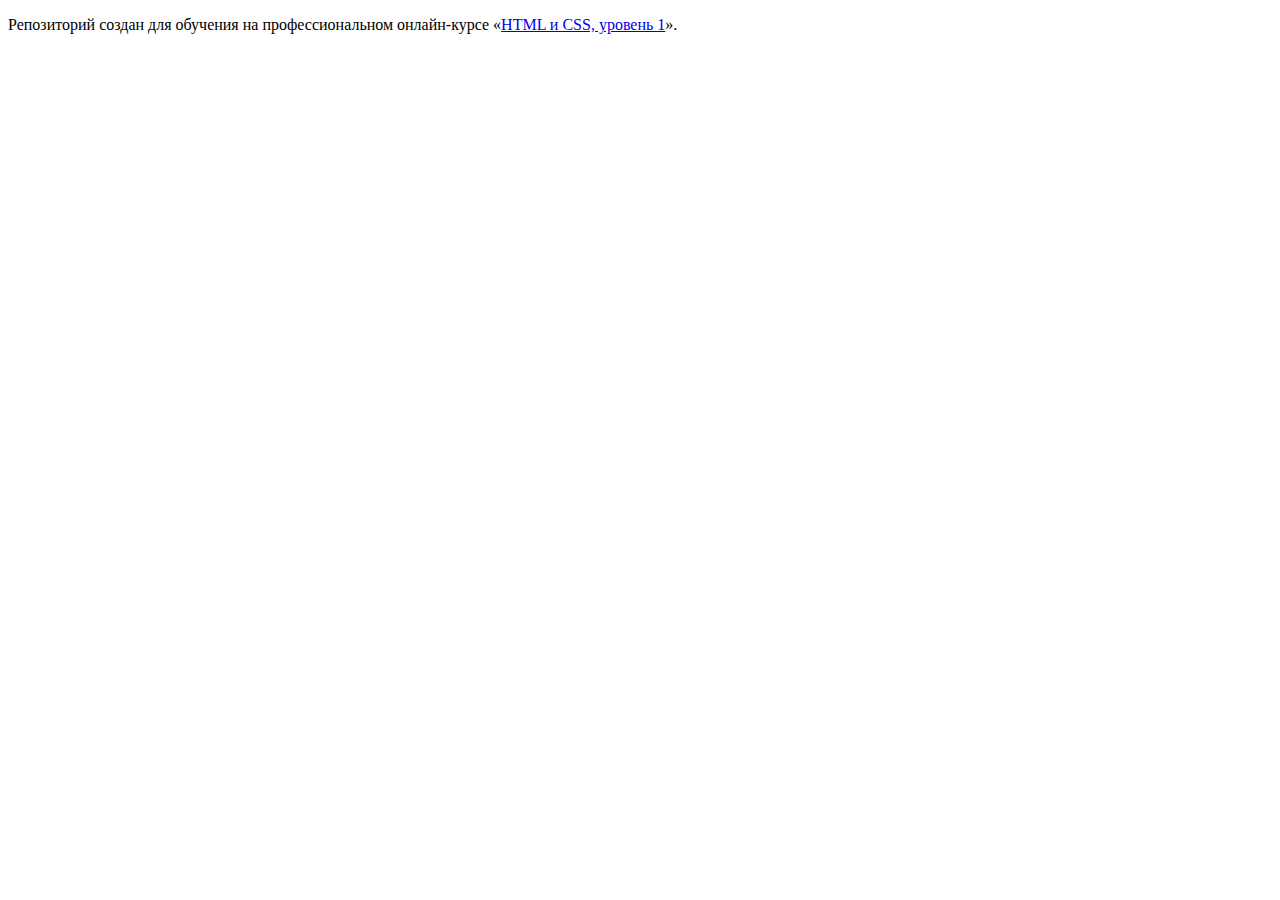
<file: 1399617-device-28-master/index.html>
<!DOCTYPE html>
<html lang="ru">
  <head>
    <meta charset="utf-8">
    <title>HTML Academy: Девайс</title>
  </head>
  <body>

    <p>Репозиторий создан для обучения на профессиональном онлайн‑курсе «<a href="https://htmlacademy.ru/intensive/htmlcss">HTML и CSS, уровень 1</a>».</p>

  </body>
</html>
</file>
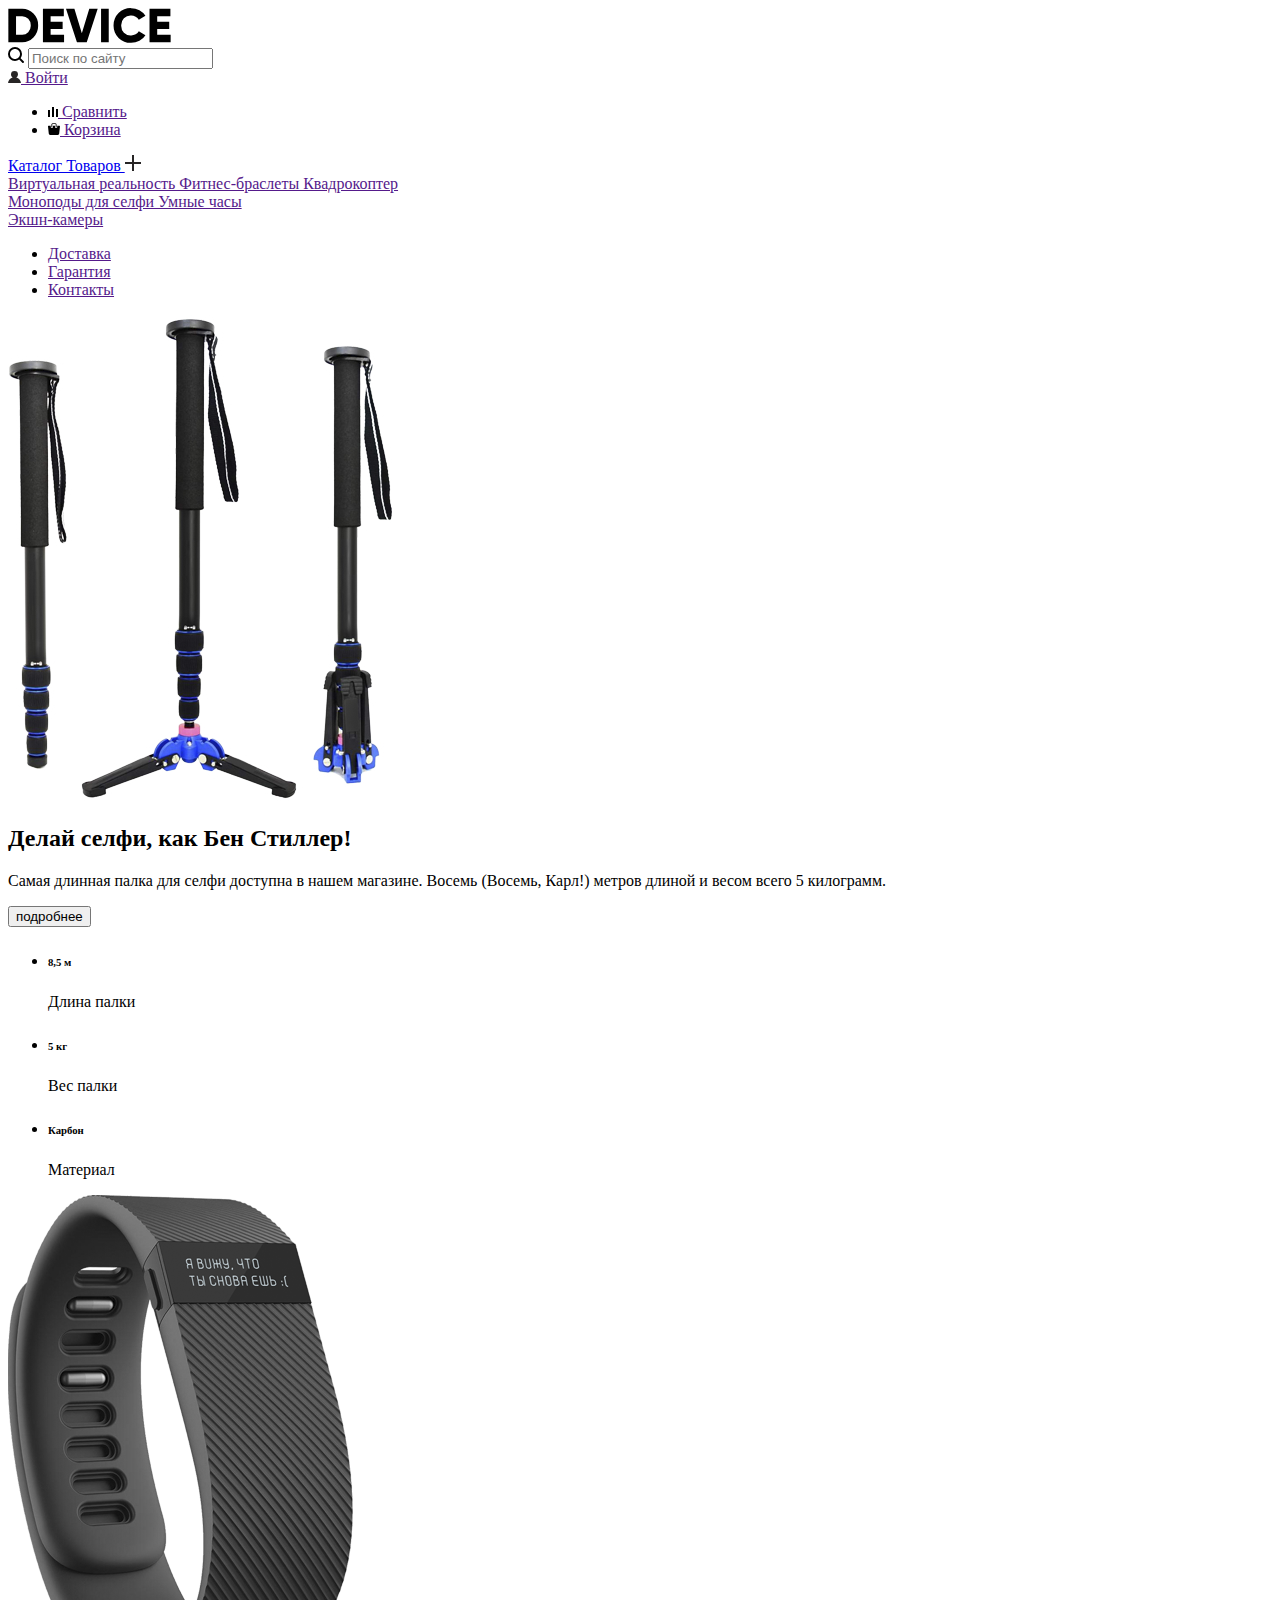
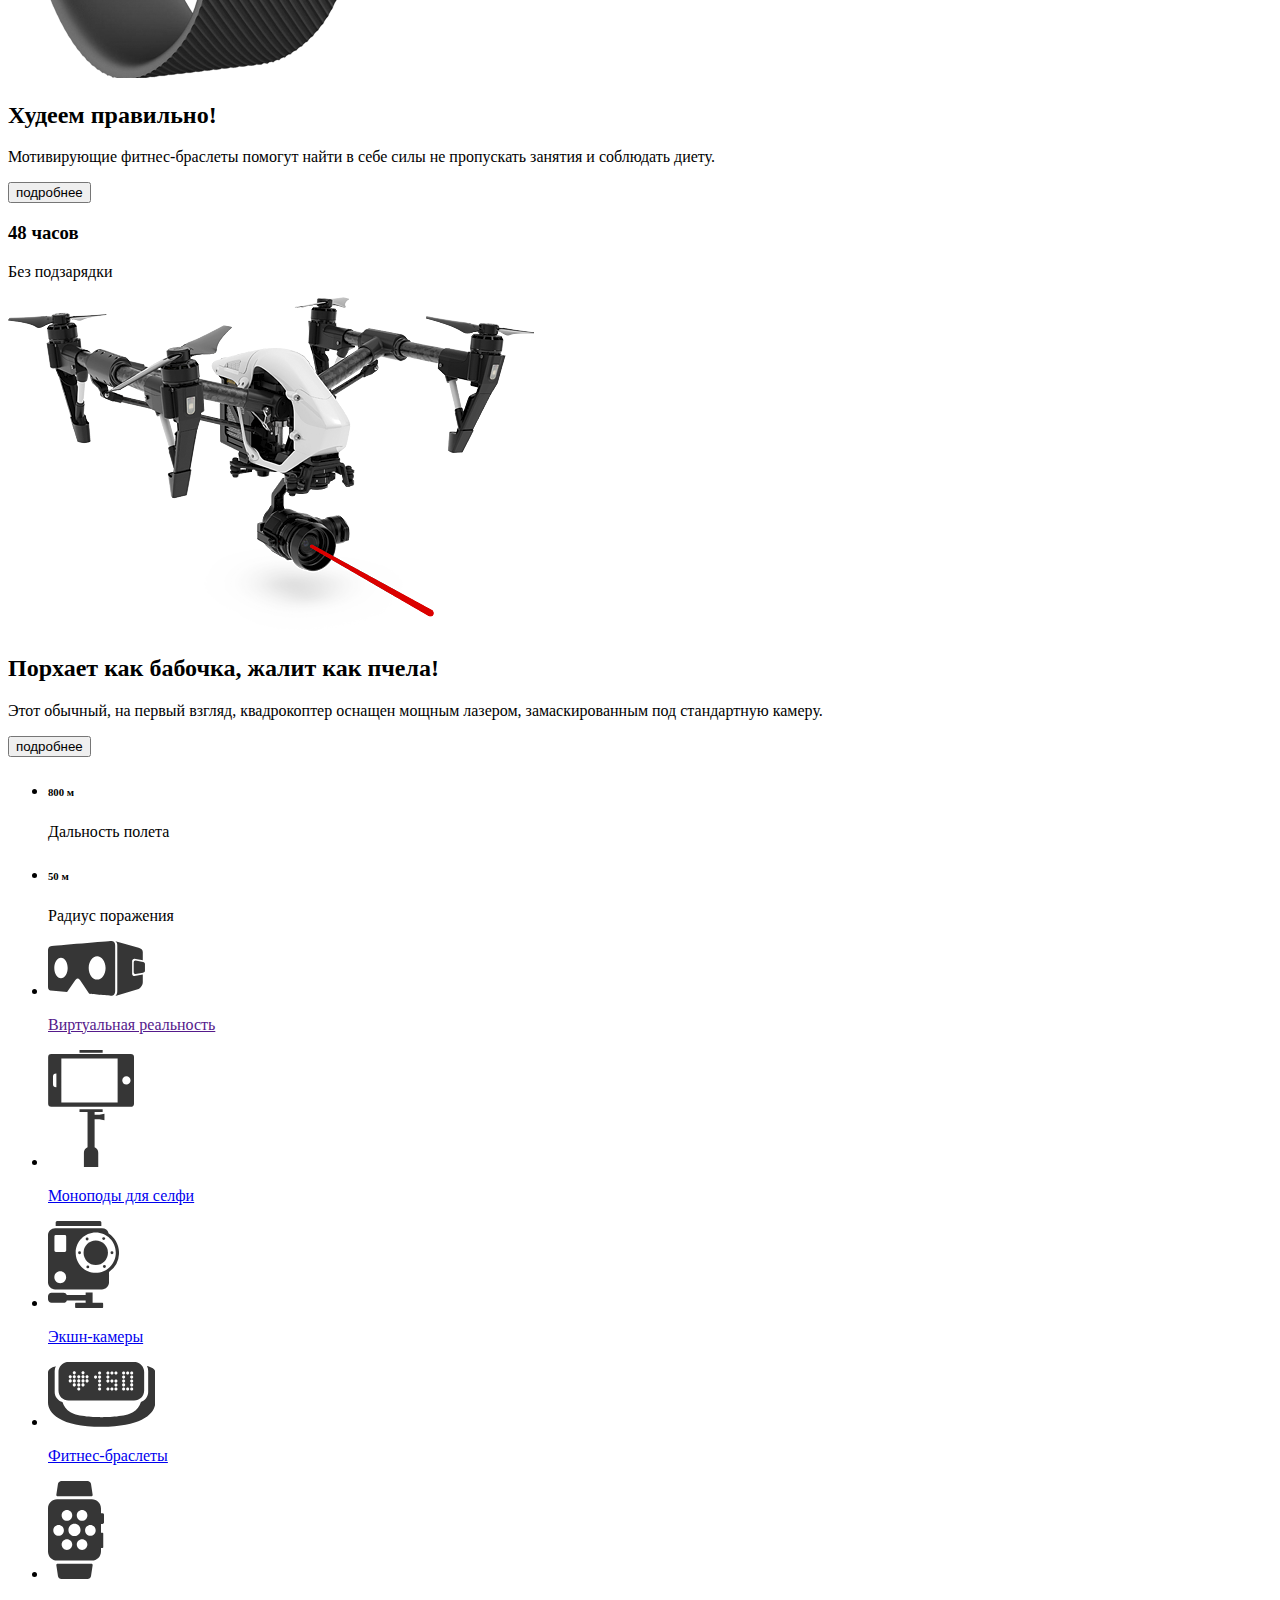
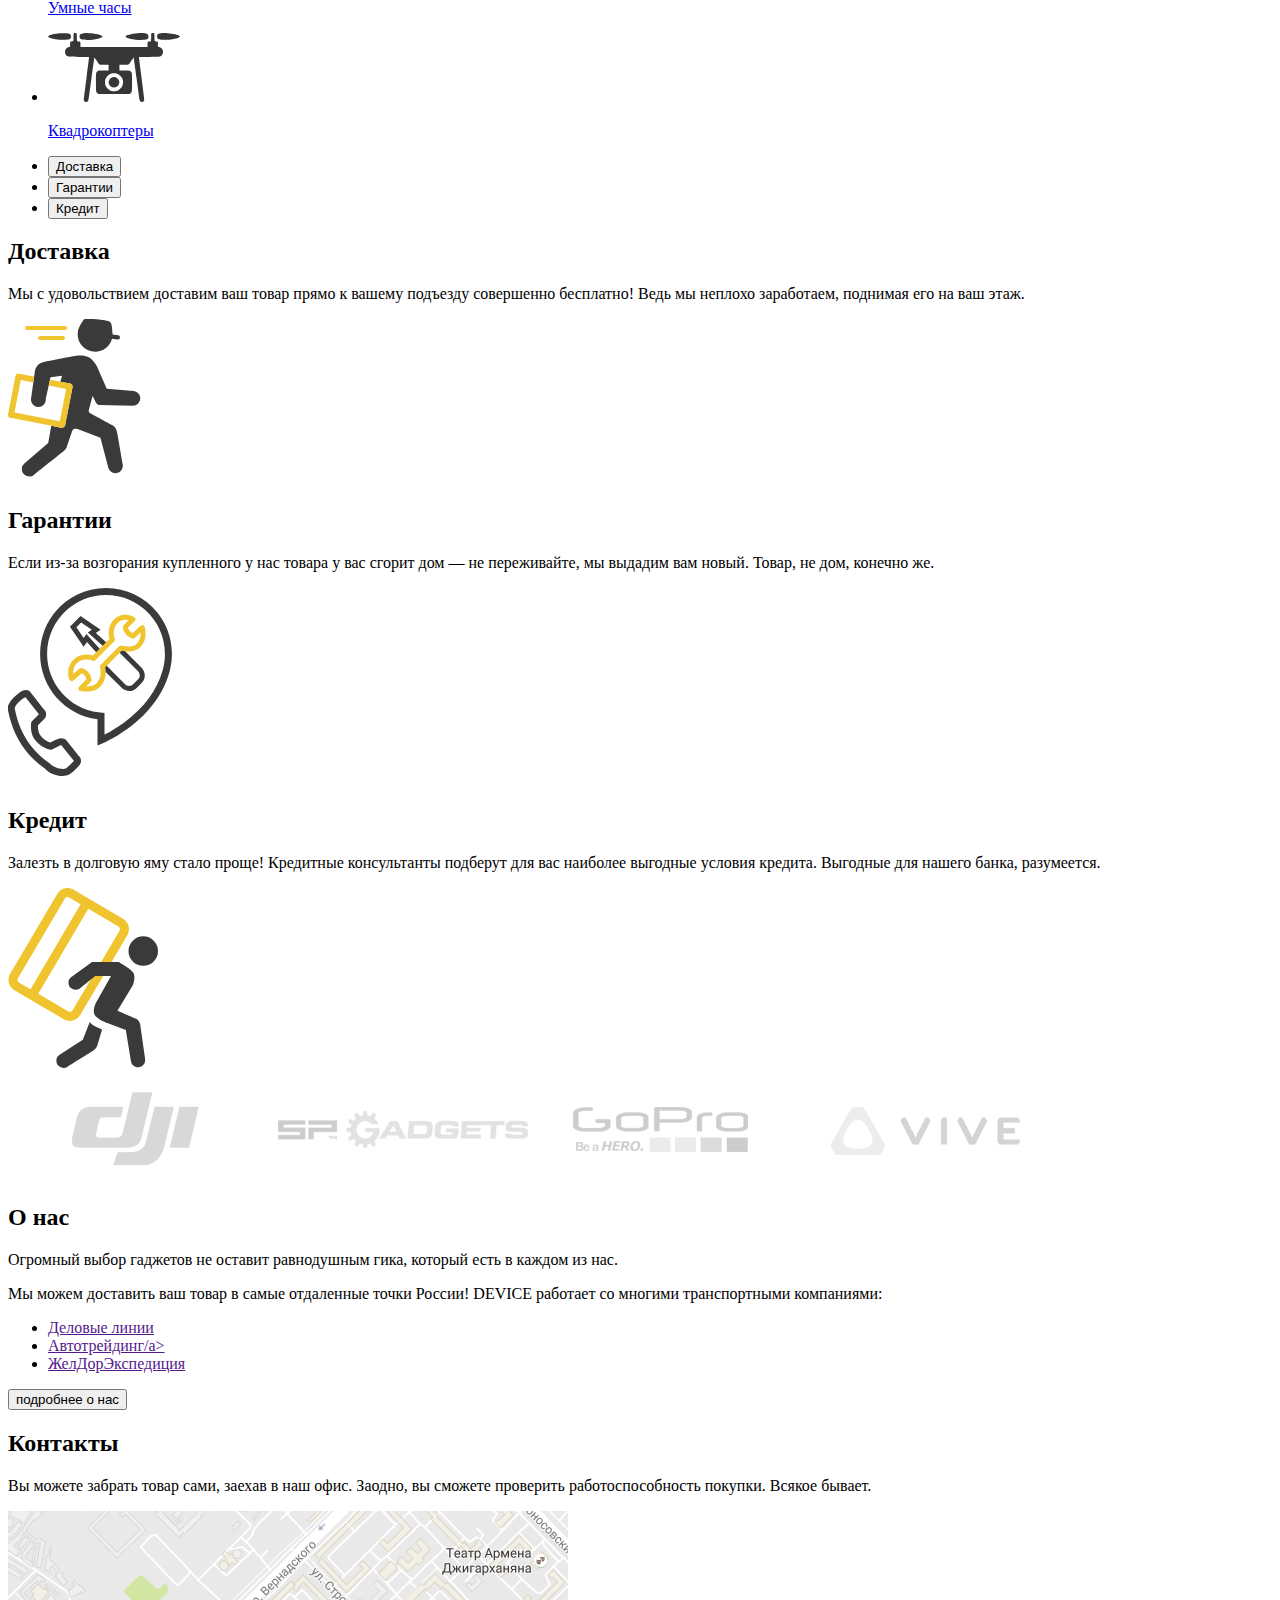
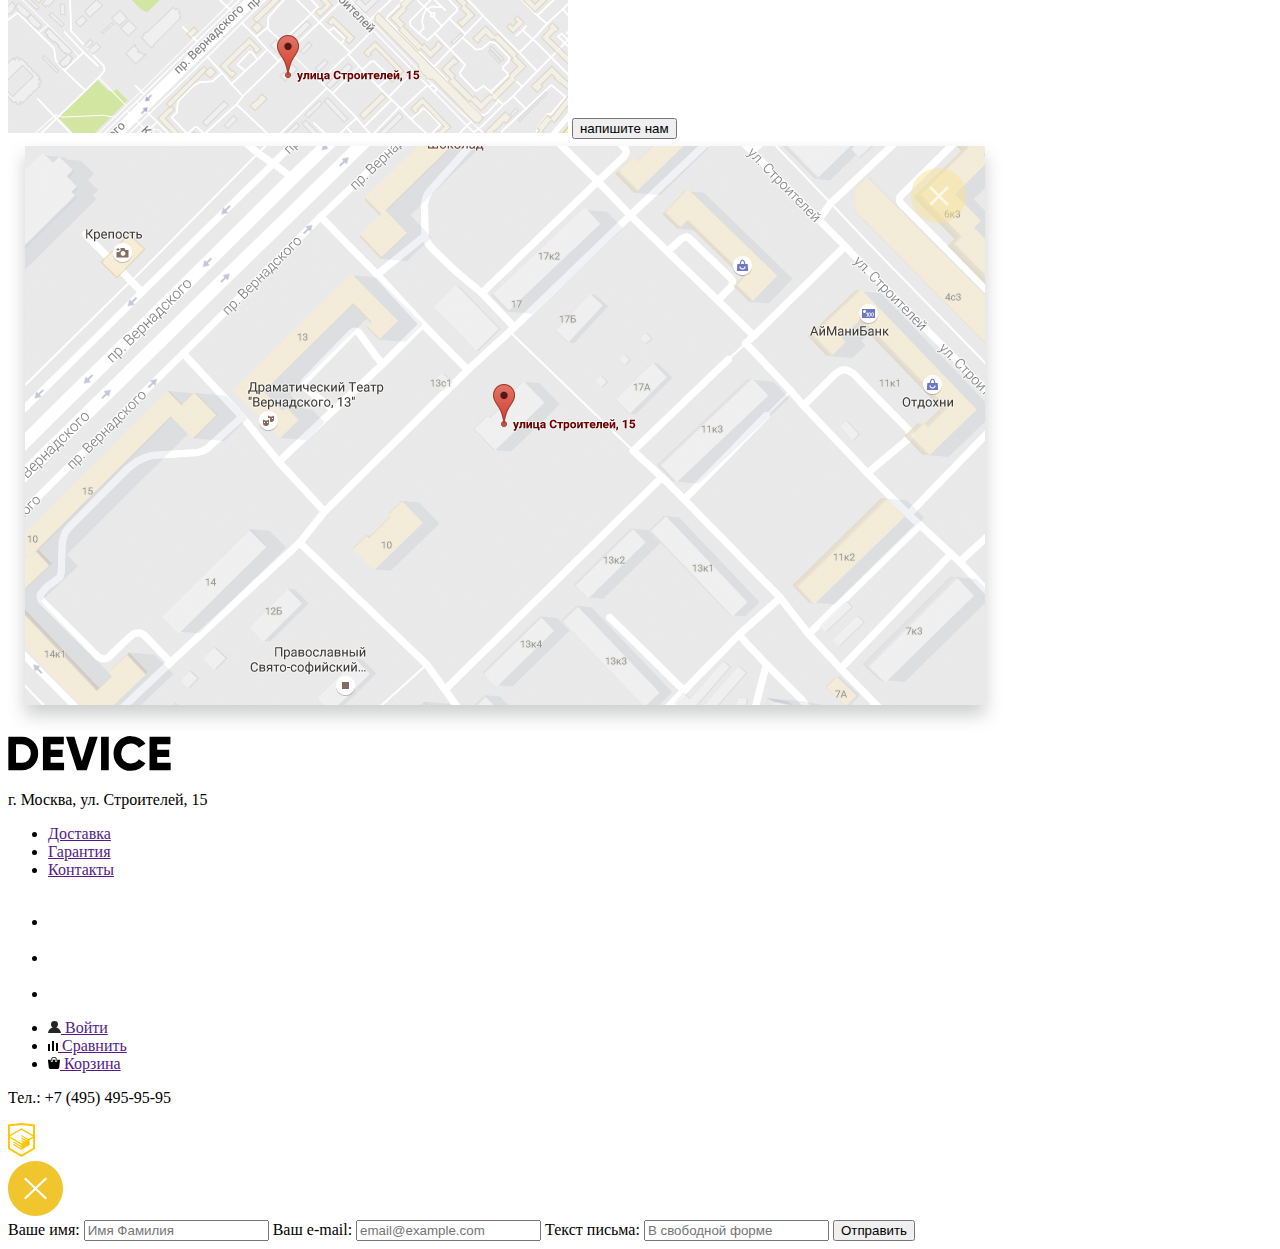
<file: 1399617-device-28/index.html>
<!DOCTYPE html>
<html lang="ru">
  <head>
    <meta charset="utf-8">
    <title>HTML Academy: Девайс</title>
  </head>
  <body>
    <header>
      <a><img src="img/logo-device.svg" alt="" width="163" height="35"></a>
      <div class="search-field">
        <svg xmlns="http://www.w3.org/2000/svg" width="16" height="16" viewBox="0 0 16 16"><path d="M15.7 14.3l-3.104-3.104A6.979 6.979 0 0 0 14 7a7 7 0 1 0-7 7 6.963 6.963 0 0 0 4.193-1.404L14.3 15.7c.185.184.38.3.7.3a1 1 0 0 0 1-1 .93.93 0 0 0-.3-.7zM2 7c0-2.762 2.238-5 5-5s5 2.238 5 5-2.238 5-5 5-5-2.238-5-5z"/></svg>
        <input type="Search" placeholder="Поиск по сайту">
      </div>
      <div>
        <a href="">
          <svg xmlns="http://www.w3.org/2000/svg" width="13" height="12" viewBox="0 0 13 12"><path fill="#272525" d="M.032 12h12.937c-.163-2.643-2.074-4.837-4.671-5.543a3.47 3.47 0 0 0 1.687-2.972 3.485 3.485 0 0 0-6.97 0c0 1.264.68 2.361 1.688 2.972C2.106 7.163.194 9.357.032 12z"/></svg>
          Войти
        </a>
        <ul>
          <li>
            <a href="">
              <svg xmlns="http://www.w3.org/2000/svg" width="10" height="10" viewBox="0 0 10 10"><path d="M8 2h1.984v8H8zM0 3h1.984v7H0zM4 0h2v10H4z"/></svg>
              Сравнить
            </a>
          </li>
          <li>
            <a href="">
              <svg xmlns="http://www.w3.org/2000/svg" width="12" height="12" viewBox="0 0 12 12"><path d="M11.864 3.017a.429.429 0 0 0-.327-.154H9.225V4.09c0 .563-.484 1.022-1.08 1.022-.594 0-1.078-.458-1.078-1.022V2.863H4.909V4.09c0 .563-.485 1.022-1.08 1.022-.595 0-1.078-.458-1.078-1.022V2.863H.438a.43.43 0 0 0-.327.154.472.472 0 0 0-.108.358l.776 7.134c.015.806.642 1.455 1.411 1.455h7.595c.77 0 1.396-.649 1.411-1.455l.776-7.134a.476.476 0 0 0-.108-.358z"/><path d="M3.829 4.499c.239 0 .433-.184.433-.409V1.84c0-.632.672-1.022 1.295-1.022h1.079c.655 0 1.078.401 1.078 1.022v2.25c0 .225.194.409.431.409.239 0 .433-.184.433-.409V1.84C8.577.773 7.761 0 6.636 0H5.557c-1.19 0-2.159.826-2.159 1.84v2.25c0 .225.194.409.431.409z"/></svg>
            Корзина
            </a>
          </li>
        </ul>
      </div>
      <nav>
        <a href="catalog.html">
          Каталог Товаров
          <svg xmlns="http://www.w3.org/2000/svg" width="16" height="16" viewBox="0 0 16 16"><path fill="#272525" d="M16 7H9V0H7v7H0v2h7v7h2V9h7z"/></svg>
        </a>
        <div class="visually-hidden">
          <a href="">
            Виртуальная реальность
            Фитнес-браслеты
            Квадрокоптер<br>
            Моноподы для селфи
            Умные часы<br>
            Экшн-камеры
          </a>
        </div>
        <ul>
          <li><a href="">Доставка</a></li>
          <li><a href="">Гарантия</a></li>
          <li><a href="">Контакты</a></li>
        </ul>
      </nav>
    </header>
    <main>
      <section class="slider">
        <article class="main-slide">
          <img src="/img/slider-1.jpg" width="384" height="486" alt="">
          <h2>Делай селфи, как Бен Стиллер! </h2>
          <p>
            Самая длинная палка для селфи доступна в нашем магазине. 
            Восемь (Восемь, Карл!) метров длиной и весом всего 5 килограмм.
          </p>
          <button type="button">подробнее</button>
          <ul>
            <li>
              <h6>8,5 м</h6><p>Длина палки</p>
            </li>
            <li>
              <h6>5 кг</h6><p>Вес палки</p>
            </li>
            <li>
              <h6>Карбон</h6><p>Материал</p>
            </li>
          </ul>
        </article>
        <article class="main-slide">
          <img src="/img/slider-2.png" alt="">
          <h2>Худеем правильно! </h2>
          <p>
            Мотивирующие фитнес-браслеты помогут найти в себе силы не пропускать занятия и соблюдать диету.
          </p>
          <button type="button">подробнее</button>
          <h3>48 часов</h3>
          <p>Без подзарядки</p>
        </article>
        <article class="main-slide">
          <img src="img/slider-3.png" alt="">
          <h2>Порхает как бабочка, жалит как пчела!</h2>
          <p>
            Этот обычный, на первый взгляд, квадрокоптер оснащен мощным лазером, замаскированным под стандартную камеру.
          </p>
          <button type="button">подробнее</button>
          <ul>
            <li>
              <h6>800 м</h6><p>Дaльность полета</p>
            </li>
            <li>
              <h6>50 м</h6><p>Радиус поражения</p>
            </li>
          </ul>
        </article>
      </section>
      <section>
        <div>
          <ul>
          <li>
            <a href="">
              <img src="img/popular-1.svg">
              <p>Виртуальная реальность</p>
            </a>
          </li>
          <li>
              <a href="catalog.html" >
                <img src="img/popular-2.svg">
                <p>Моноподы для селфи</p>
              </a>
          </li>
          <li>
            <a href="catalog.html" >
              <img src="img/popular-3.svg">
              <p>Экшн-камеры</p>
            </a>
          </li>
          <li>
            <a href="catalog.html" >
              <img src="img/popular-4.svg">
              <p>Фитнес-браслеты</p>
            </a>
          </li>
          <li>
            <a href="catalog.html" >
              <img src="img/popular-5.svg">
              <p>Умные часы</p>
            </a>
          </li>
          <li>
            <a href="catalog.html" >
              <img src="img/popular-6.svg">
              <p>Квадрокоптеры</p>
            </a>
            </li>
          </ul>
        </div>
        <article class="service-slider">
            <ul>
              <li>
                <button type="button">Доставка</button>
              </li>
              <li>
                <button type="button">Гарантии</button>
              </li>
              <li>
                <button type="button">Кредит</button>
              </li>
            </ul>
            <div class="slide1">
              <h2>Доставка</h2>
              <p>
                Мы с удовольствием доставим ваш товар прямо к вашему 
                подъезду совершенно бесплатно! Ведь мы неплохо 
                заработаем, поднимая его на ваш этаж.
              </p>
                <img src="img/delivery.svg" alt="">
            </div>
            <div class="slide2">
              <h2>Гарантии</h2>
              <p>
                Если из-за возгорания купленного у нас товара у вас сгорит дом — 
                не переживайте, мы выдадим вам новый.
                Товар, не дом, конечно же.
              </p>
                <img src="img/warranty.svg" alt="">
            </div>
            <div class="slide3">
              <h2>Кредит</h2>
              <p>
                Залезть в долговую яму стало проще! Кредитные консультанты 
                подберут для вас наиболее выгодные 
                условия кредита. Выгодные для нашего банка, разумеется.
              </p>
                <img src="img/credit.svg" alt="">
            </div>
        </article>
        <div class="brands">
          <img src="img/logo-1.png">
          <img src="img/logo-2.png">
          <img src="img/logo-3.png">
          <img src="img/logo-4.png">
        </div>
      </section>
      <section>
        <h2>О нас</h2>
        <p>Огромный выбор гаджетов не оставит равнодушным гика, который есть в каждом из нас.</p>
        <p>Мы можем доставить ваш товар в самые отдаленные точки России! DEVICE работает со многими транспортными компаниями:</p>
        <ul>
          <li><a href="">Деловые линии</a></li>
          <li><a href="">Автотрейдинг/a></li>
          <li><a href="">ЖелДорЭкспедиция</a></li>
        </ul>
        <button type="button">подробнее о нас</button>
      </section>
      <section>
        <h2>Контакты</h2>
        <p>
          Вы можете забрать товар сами, заехав в наш офис. Заодно, вы сможете 
          проверить работоспособность покупки. Всякое бывает.
        </p>
        <img src="img/map 1.png" alt="Карта офиса по адресу улица Строителей, 15">
        <button type="button">напишите нам</button>
        <div class="visually-hidden">
          <img src="img/map popup.png" alt="Карта офиса по адресу улица Строителей, 15">
        </div>
      </section>
    </main>
    <footer>
      <div>
        <a><img src="img/logo-device.svg" width="163" height="35" alt=""></a>
        <p>г. Москва, ул. Строителей, 15</p>
      </div>
      <div>
        <ul>
          <li><a href="">Доставка</a></li>
          <li><a href="">Гарантия</a></li>
          <li><a href="">Контакты</a></li>
        </ul>
        <ul>
          <li>
            <a href="#">
              <img src="img/fb.svg" alt="Фейсбук">
            </a>
          </li>
          <li>
            <a href="#"><img src="img/instagram.svg" alt="Инстаграм"></a>
          </li>
          <li>
            <a href="#"><img src="img/twitter.svg"alt="Твиттер"></a>
          </li>
        </ul>
      </div>
      <div>
        <ul>
          <li>
            <a href="">
              <svg xmlns="http://www.w3.org/2000/svg" width="13" height="12" viewBox="0 0 13 12"><path fill="#272525" d="M.032 12h12.937c-.163-2.643-2.074-4.837-4.671-5.543a3.47 3.47 0 0 0 1.687-2.972 3.485 3.485 0 0 0-6.97 0c0 1.264.68 2.361 1.688 2.972C2.106 7.163.194 9.357.032 12z"/></svg>
              Войти
            </a> 
          </li>
          <li>
            <a href="">
              <svg xmlns="http://www.w3.org/2000/svg" width="10" height="10" viewBox="0 0 10 10"><path d="M8 2h1.984v8H8zM0 3h1.984v7H0zM4 0h2v10H4z"/></svg>
              Сравнить
            </a>
          </li>
          <li>
            <a href="">
            <svg xmlns="http://www.w3.org/2000/svg" width="12" height="12" viewBox="0 0 12 12"><path d="M11.864 3.017a.429.429 0 0 0-.327-.154H9.225V4.09c0 .563-.484 1.022-1.08 1.022-.594 0-1.078-.458-1.078-1.022V2.863H4.909V4.09c0 .563-.485 1.022-1.08 1.022-.595 0-1.078-.458-1.078-1.022V2.863H.438a.43.43 0 0 0-.327.154.472.472 0 0 0-.108.358l.776 7.134c.015.806.642 1.455 1.411 1.455h7.595c.77 0 1.396-.649 1.411-1.455l.776-7.134a.476.476 0 0 0-.108-.358z"/><path d="M3.829 4.499c.239 0 .433-.184.433-.409V1.84c0-.632.672-1.022 1.295-1.022h1.079c.655 0 1.078.401 1.078 1.022v2.25c0 .225.194.409.431.409.239 0 .433-.184.433-.409V1.84C8.577.773 7.761 0 6.636 0H5.557c-1.19 0-2.159.826-2.159 1.84v2.25c0 .225.194.409.431.409z"/></svg>
            Корзина
            </a>
          </li>
        </ul>
      <p>Тел.: +7 (495) 495-95-95</p>
      <a href="https://htmlacademy.ru/intensive/htmlcss" target="_blank">
        <img src="img/logo-html.svg">
      </a>
    </div>
    </footer>
    <section class="visually-hidden writeus">
      <a class="closewindow">
        <svg xmlns="http://www.w3.org/2000/svg" width="55" height="55" viewBox="0 0 55 55"><path fill="#F0C52E" d="M27.5 0C12.312 0 0 12.312 0 27.5S12.312 55 27.5 55 55 42.688 55 27.5 42.688 0 27.5 0zm11.476 37.072l-1.486 1.426-9.99-9.574-9.987 9.574-1.488-1.426 9.988-9.573-9.987-9.573 1.487-1.425 9.987 9.573 9.988-9.573 1.487 1.425-9.989 9.574 9.99 9.572z"/></svg>
      </a>
      <form action="https://echo.htmlacademy.ru" method="post">
        <label for="username">Ваше имя:</label>
        <input type="text" name="Name" id="username" placeholder="Имя Фамилия">
        <label for="email">Ваш e-mail:</label>
        <input type="email" name="e-mail" id="email" placeholder="email@example.com">
        <label for="letter">Текст письма:</label>
        <input type="text" name="letterText" id="letter" placeholder="В свободной форме">
        <button type="submit">Отправить</button>
      </form>
    </section>
  </body>
</html>
</file>
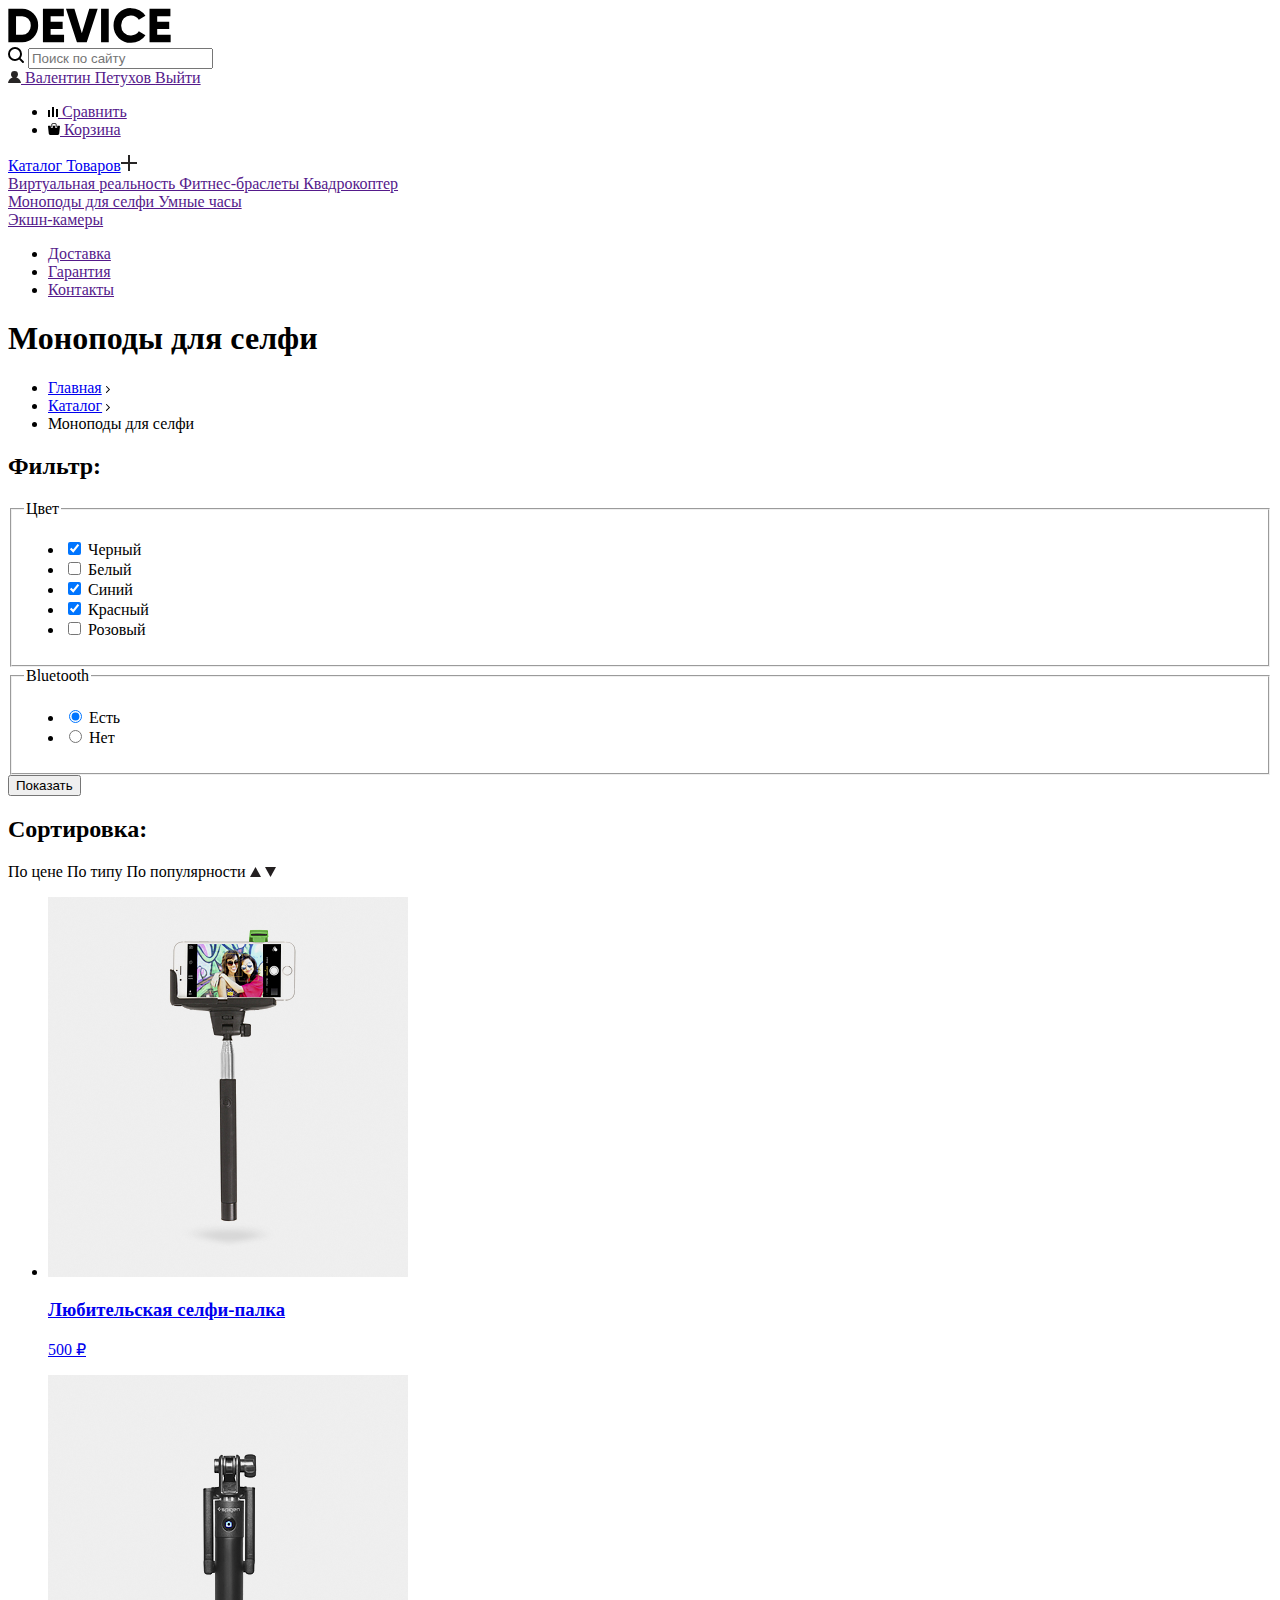
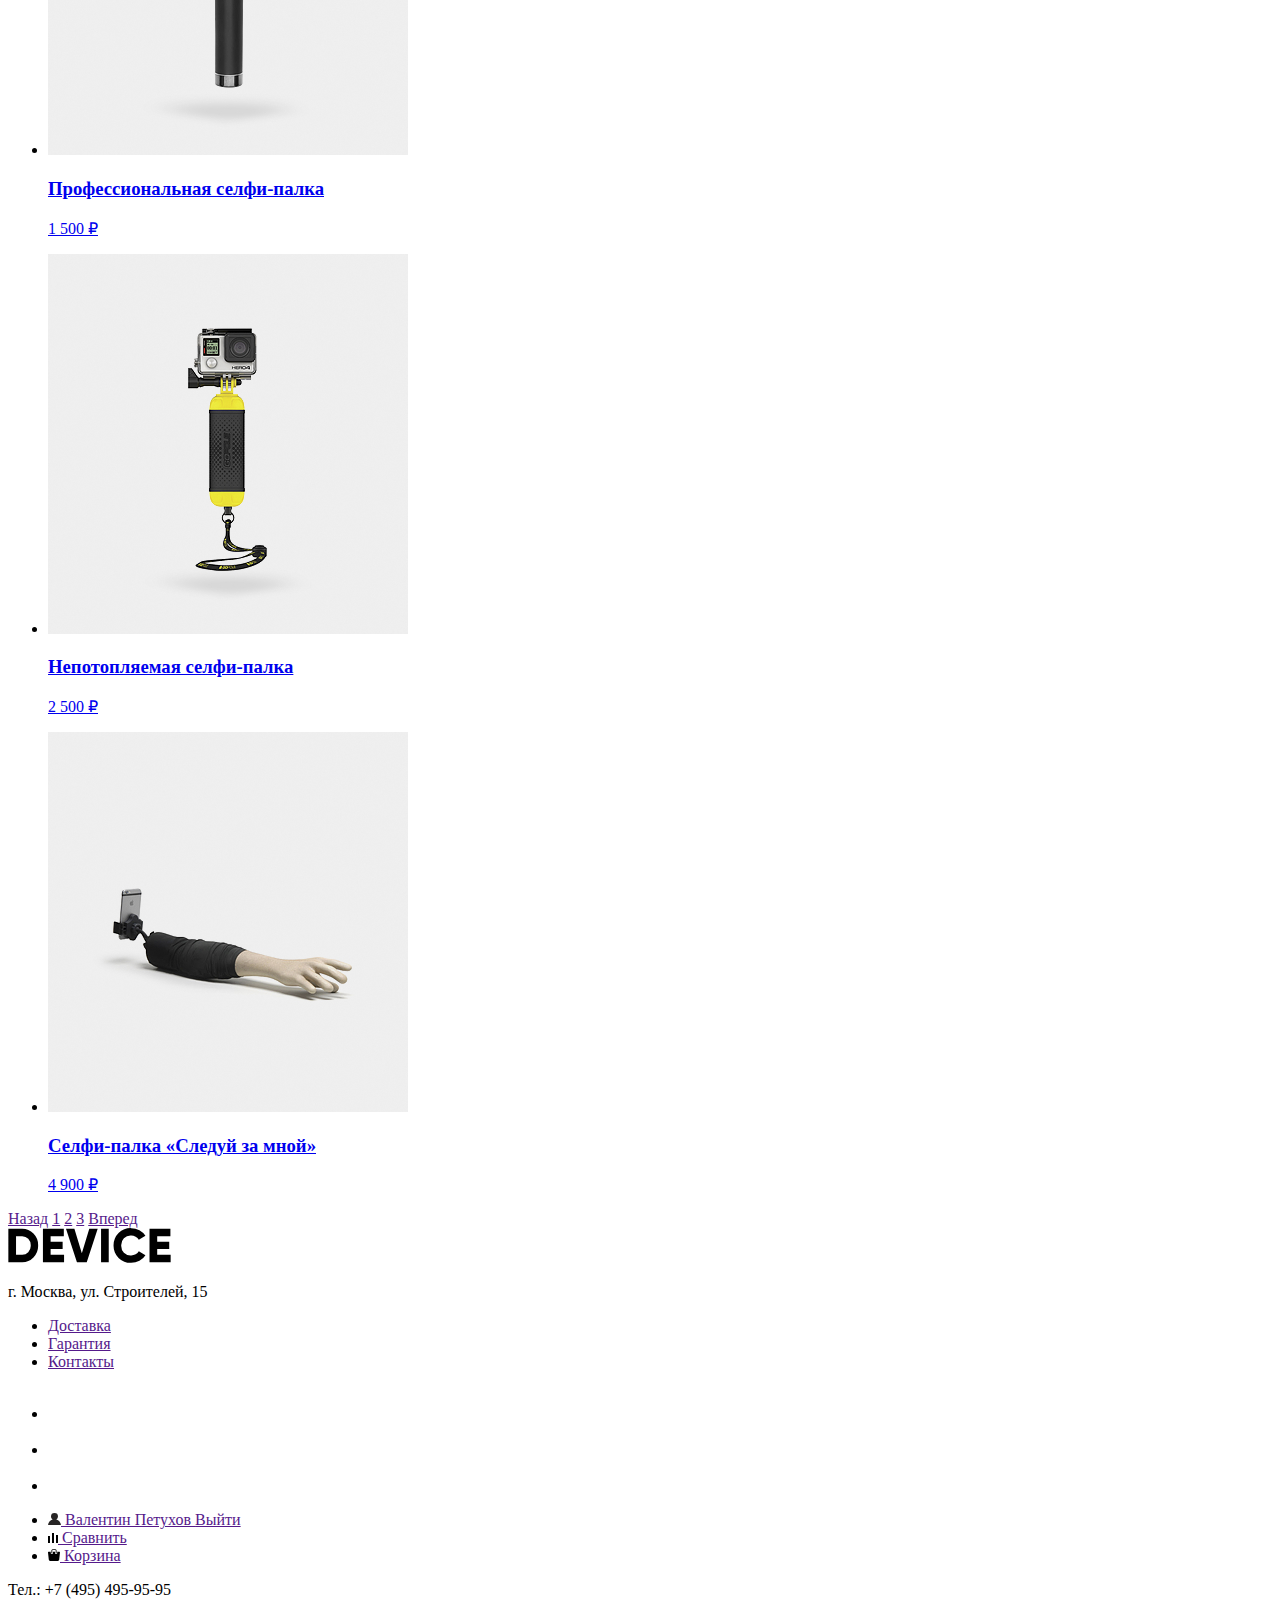
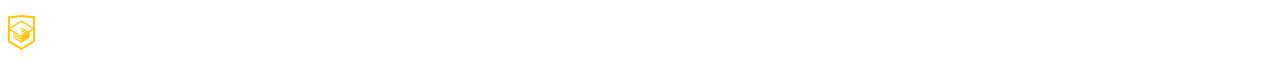
<file: 1399617-device-28/catalog.html>
<!DOCTYPE html>
<html lang="ru">
  <head>
    <meta charset="utf-8">
    <title>HTML Academy: Девайс</title>
  </head>
  <body>
    <header>
      <a><img src="img/logo-device.svg" alt="" width="163" height="35"></a>
      <div class="search-field">
        <svg xmlns="http://www.w3.org/2000/svg" width="16" height="16" viewBox="0 0 16 16"><path d="M15.7 14.3l-3.104-3.104A6.979 6.979 0 0 0 14 7a7 7 0 1 0-7 7 6.963 6.963 0 0 0 4.193-1.404L14.3 15.7c.185.184.38.3.7.3a1 1 0 0 0 1-1 .93.93 0 0 0-.3-.7zM2 7c0-2.762 2.238-5 5-5s5 2.238 5 5-2.238 5-5 5-5-2.238-5-5z"/></svg>
        <input type="Search" placeholder="Поиск по сайту">
      </div>
      <div class="username">
        <a href="">
          <svg xmlns="http://www.w3.org/2000/svg" width="13" height="12" viewBox="0 0 13 12"><path fill="#272525" d="M.032 12h12.937c-.163-2.643-2.074-4.837-4.671-5.543a3.47 3.47 0 0 0 1.687-2.972 3.485 3.485 0 0 0-6.97 0c0 1.264.68 2.361 1.688 2.972C2.106 7.163.194 9.357.032 12z"/></svg>
          Валентин Петухов
        </a>
        <a href="">Выйти</a>
      </div>
      <ul>
        <li>
          <a href="">
            <svg xmlns="http://www.w3.org/2000/svg" width="10" height="10" viewBox="0 0 10 10"><path d="M8 2h1.984v8H8zM0 3h1.984v7H0zM4 0h2v10H4z"/></svg>
            Сравнить
          </a>
        </li>
        <li>
          <a href="">
            <svg xmlns="http://www.w3.org/2000/svg" width="12" height="12" viewBox="0 0 12 12"><path d="M11.864 3.017a.429.429 0 0 0-.327-.154H9.225V4.09c0 .563-.484 1.022-1.08 1.022-.594 0-1.078-.458-1.078-1.022V2.863H4.909V4.09c0 .563-.485 1.022-1.08 1.022-.595 0-1.078-.458-1.078-1.022V2.863H.438a.43.43 0 0 0-.327.154.472.472 0 0 0-.108.358l.776 7.134c.015.806.642 1.455 1.411 1.455h7.595c.77 0 1.396-.649 1.411-1.455l.776-7.134a.476.476 0 0 0-.108-.358z"/><path d="M3.829 4.499c.239 0 .433-.184.433-.409V1.84c0-.632.672-1.022 1.295-1.022h1.079c.655 0 1.078.401 1.078 1.022v2.25c0 .225.194.409.431.409.239 0 .433-.184.433-.409V1.84C8.577.773 7.761 0 6.636 0H5.557c-1.19 0-2.159.826-2.159 1.84v2.25c0 .225.194.409.431.409z"/></svg>
          Корзина
          </a>
        </li>
      </ul>
    </div>
      <nav>
        <a href="catalog.html">Каталог Товаров</a><img src="img/plus.svg">
        <div class="visually-hidden">
          <a href="">
            Виртуальная реальность
            Фитнес-браслеты
            Квадрокоптер<br>
            Моноподы для селфи
            Умные часы<br>
            Экшн-камеры
          </a>
        </div>
        <ul>
          <li><a href="">Доставка</a></li>
          <li><a href="">Гарантия</a></li>
          <li><a href="">Контакты</a></li>
        </ul>
      </nav>
    </header>
    <main>
      <h1>Моноподы для селфи</h1>
      <ul>
        <li>
          <a href="index.html">Главная</a>
          <img src="img/nav-arrow.svg">
        </li>
        <li>
          <a href="catalog.html">Каталог</a>
          <img src="img/nav-arrow.svg">
        </li>
        <li>
          Моноподы для селфи
        </li>
      </ul>
      <section>
        <h2>Фильтр:</h2>
          <form action="https://echo.htmlacademy.ru" method="get">
            <fieldset>
              <legend>Цвет</legend>
              <ul>
                <li>
                  <input type="checkbox" name="dark" id="filter-dark" checked>
                  <label for="filter-dark">Черный</label>
                </li>
                <li>
                  <input type="checkbox" name="white" id="filter-white">
                  <label for="filter-white">Белый</label>
                </li>
                <li>
                  <input type="checkbox" name="Bluetooth" id="filter-blue" checked>
                  <label for="filter-blue">Синий</label>
                </li>
                <li>
                  <input type="checkbox" name="red" id="filter-red" checked>
                  <label for="filter-red">Красный</label>
                </li>
                <li>
                  <input type="checkbox" name="pink" id="filter-pink">
                  <label for="filter-pink">Розовый</label>
                </li>
              </ul>
            </fieldset>
            <fieldset>
              <legend>Bluetooth</legend>
              <ul>
                <li>
                  <input type="radio" name="filter-bluetooth" id="filter-yes" checked>
                  <label for="filter-yes">Есть</label>
                </li>
                <li>
                  <input type="radio" name="filter-bluetooth" id="filter-no" >
                  <label for="filter-no">Нет</label>
                </li>
              </ul>
            </fieldset>
            <button type="submit">Показать</button>
          </form>
      </section>
      <section>
        <h2>Сортировка:</h2>
        <a>По цене</a>
        <a>По типу</a>
        <a>По популярности</a>
        <a>
          <svg xmlns="http://www.w3.org/2000/svg" width="11" height="10" viewBox="0 0 11 10"><path fill="#231F20" d="M5.5 0L0 10h11z"/></svg>
        </a>
        <a>
          <svg xmlns="http://www.w3.org/2000/svg" width="11" height="10" viewBox="0 0 11 10"><path fill="#231F20" d="M5.5 10L0 0h11"/></svg>
        </a>
      </section>
      <section>
        <ul>
          <li>
            <a href="product.html">
              <img src="/img/item-1.jpg">
              <h3>Любительская селфи-палка</h3>
              <p>500 ₽</p>
            </a>
          </li>    
          <li>
            <a href="product.html">
              <img src="/img/item-2.jpg">
              <h3>Профессиональная селфи-палка </h3>
              <p>1 500 ₽</p>
            </a>
          </li>
          <li>
            <a href="product.html">
              <img src="/img/item-3.jpg">
              <h3>Непотопляемая селфи-палка</h3>
              <p>2 500 ₽</p>
            </a>
          </li>
          <li>
            <a href="product.html">
              <img src="/img/item-4.jpg">
              <h3>Селфи-палка «Следуй за мной»</h3>
              <p>4 900 ₽</p>
            </a>
          </li>
      </section>
      <section>
        <a href="">Назад</a>
        <a href="">1</a>
        <a href="">2</a>
        <a href="">3</a>
        <a href="">Вперед</a>
      </section>
    </main>
    <footer>
      <div>
        <a><img src="img/logo-device.svg" width="163" height="35" alt=""></a>
        <p>г. Москва, ул. Строителей, 15</p>
      </div>
      <div>
        <ul>
          <li><a href="">Доставка</a></li>
          <li><a href="">Гарантия</a></li>
          <li><a href="">Контакты</a></li>
        </ul>
        <ul>
          <li>
            <a href="#"><img src="img/fb.svg" alt="Фейсбук"></a>
          </li>
          <li>
            <a href="#"><img src="img/instagram.svg" alt="Инстаграм"></a>
          </li>
          <li>
            <a href="#"><img src="img/twitter.svg"alt="Твиттер"></a>
          </li>
        </ul>
      </div>
      <div>
        <ul>
          <li>
            <div class="username">
              <a href="">
                <svg xmlns="http://www.w3.org/2000/svg" width="13" height="12" viewBox="0 0 13 12"><path fill="#272525" d="M.032 12h12.937c-.163-2.643-2.074-4.837-4.671-5.543a3.47 3.47 0 0 0 1.687-2.972 3.485 3.485 0 0 0-6.97 0c0 1.264.68 2.361 1.688 2.972C2.106 7.163.194 9.357.032 12z"/></svg>
                Валентин Петухов
              </a>
              <a href="">Выйти</a>
            </div>
          </li>
          <li>
            <a href="">
              <svg xmlns="http://www.w3.org/2000/svg" width="10" height="10" viewBox="0 0 10 10"><path d="M8 2h1.984v8H8zM0 3h1.984v7H0zM4 0h2v10H4z"/></svg>
              Сравнить
            </a>
          </li>
          <li>
            <a href="">
            <svg xmlns="http://www.w3.org/2000/svg" width="12" height="12" viewBox="0 0 12 12"><path d="M11.864 3.017a.429.429 0 0 0-.327-.154H9.225V4.09c0 .563-.484 1.022-1.08 1.022-.594 0-1.078-.458-1.078-1.022V2.863H4.909V4.09c0 .563-.485 1.022-1.08 1.022-.595 0-1.078-.458-1.078-1.022V2.863H.438a.43.43 0 0 0-.327.154.472.472 0 0 0-.108.358l.776 7.134c.015.806.642 1.455 1.411 1.455h7.595c.77 0 1.396-.649 1.411-1.455l.776-7.134a.476.476 0 0 0-.108-.358z"/><path d="M3.829 4.499c.239 0 .433-.184.433-.409V1.84c0-.632.672-1.022 1.295-1.022h1.079c.655 0 1.078.401 1.078 1.022v2.25c0 .225.194.409.431.409.239 0 .433-.184.433-.409V1.84C8.577.773 7.761 0 6.636 0H5.557c-1.19 0-2.159.826-2.159 1.84v2.25c0 .225.194.409.431.409z"/></svg>
            Корзина
            </a>
          </li>
        </ul>
      <p>Тел.: +7 (495) 495-95-95</p>
      <a href="https://htmlacademy.ru/intensive/htmlcss" target="_blank">
        <img src="img/logo-html.svg">
      </a>
    </div>
    </footer>
    </body>
  </body>
</html>
</file>
